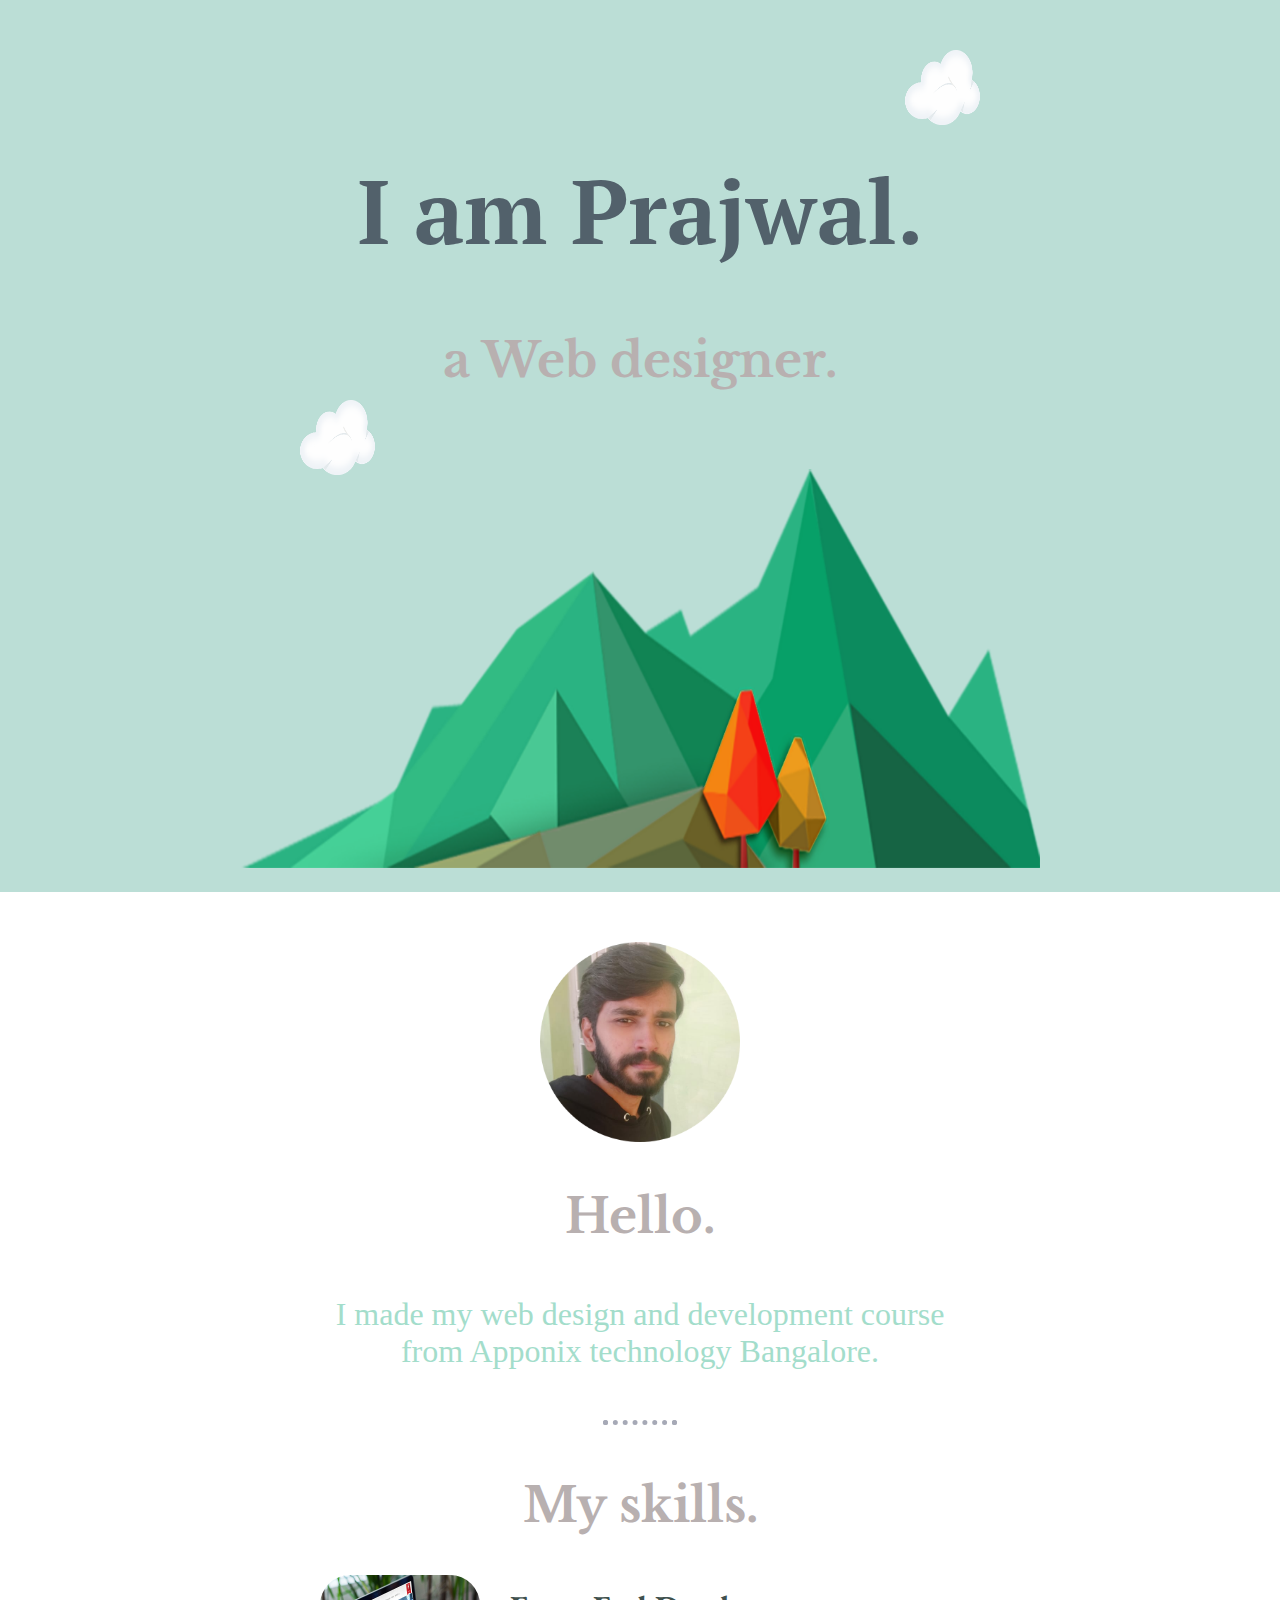
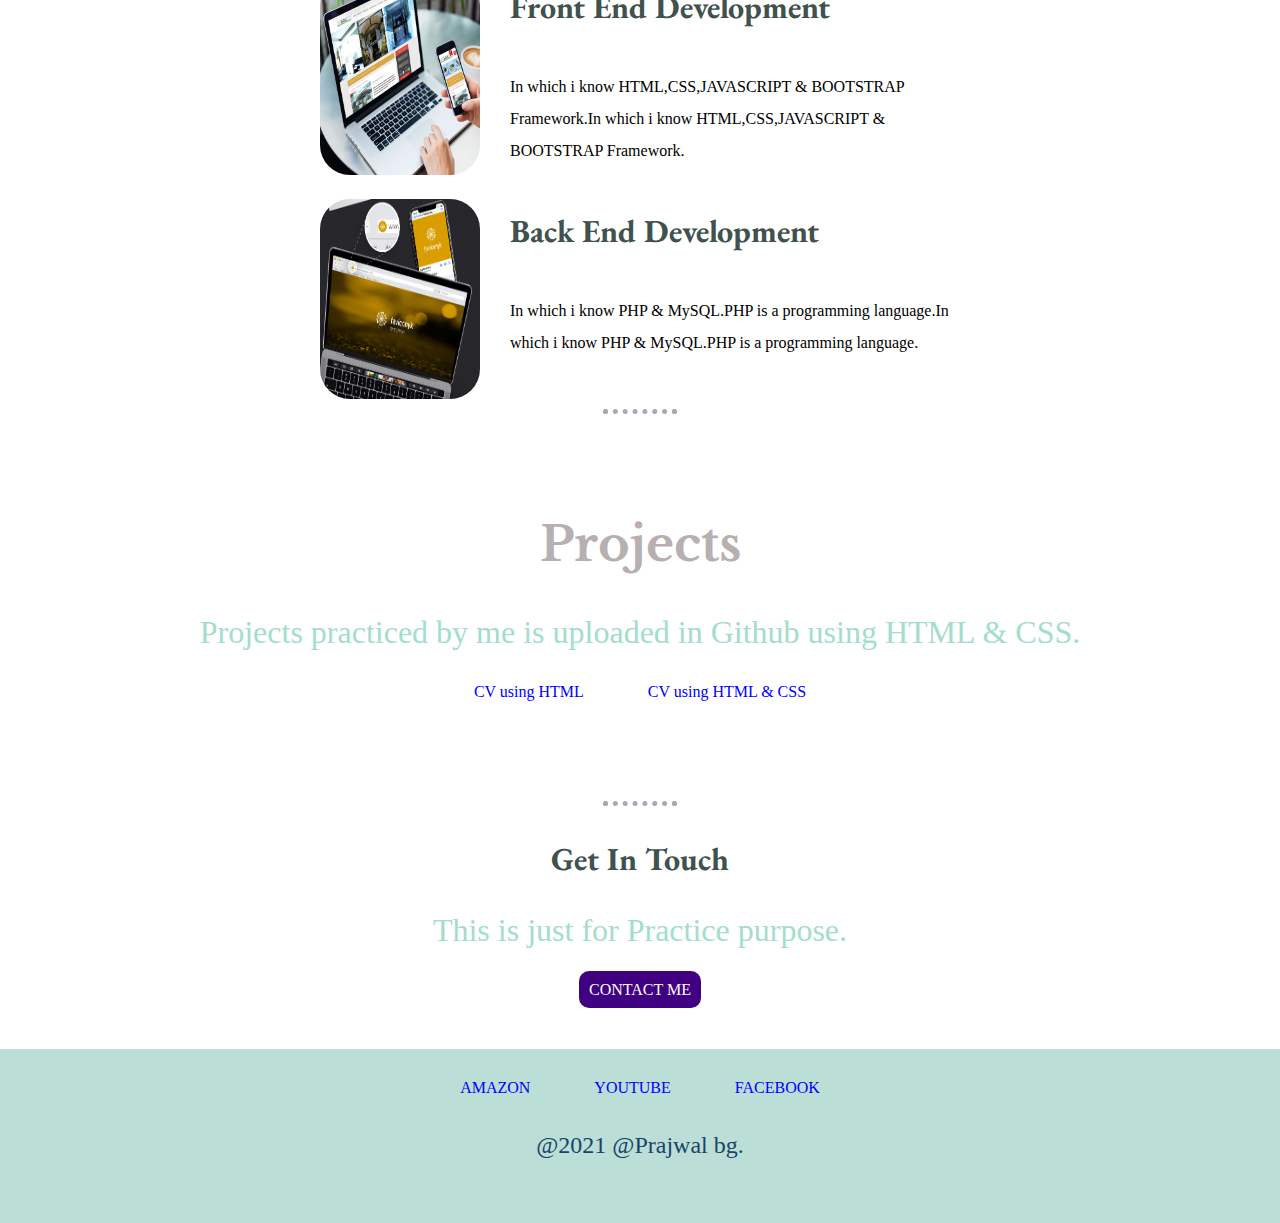
<file: index.html>
<!DOCTYPE html>
<html>
<head>
	<meta charset="utf-8">
	<title>Prajwal CSS site.</title>
	<link rel="stylesheet"  href="css/style.css">
	<link rel="icon"  href="praju.ico">
	<link rel="preconnect" href="https://fonts.gstatic.com">
<link rel="preconnect" href="https://fonts.gstatic.com">
<link href="https://fonts.googleapis.com/css2?family=PT+Serif:ital@1&family=Redressed&display=swap&family=Libre+Baskerville&display=swap&family=EB+Garamond:wght@500" rel="stylesheet">
</head>
<body>
	<div class="top-container">
		<img class="top-cloud" src="images/cloud.png" alt="cloud" width="75px" height="75px">
		<h1>I am Prajwal.</h1>
		<h2>a Web designer.</h2>
		<img class="bottom-cloud" src="images/cloud.png" alt="cloud" width="75px" height="75px"><br>
		<img class="mountain" src="images/mountain.png" alt="mountain" width="800px" height="400px">	
	</div>
	<div class="middle-container">
	<div class="profile">
		<img src="images/prajwal.png" alt="praju" width="200px" height="200px">
		<h2>Hello.</h2>
		<p class="intro">I made my web design and development course from Apponix technology Bangalore. </p>
	</div>
	<hr>

	<div class="skills">
		<h2>My skills.</h2>
		<div class="skill-row">
			<img class="image" src="images/fed.png" alt="fed" width="250px" height="200px" >
			<h3>Front End Development</h3>
			<p class="fed">In which i know HTML,CSS,JAVASCRIPT & BOOTSTRAP Framework.In which i know HTML,CSS,JAVASCRIPT & BOOTSTRAP Framework.</p>
		</div>
		<div class="skill-row">
			<img class="image1" src="images/bed.png" alt="bed" width="250px" height="200px" >
			<h3>Back End Development</h3>
			<p class="bed">In which i know PHP & MySQL.PHP is a programming language.In which i know PHP & MySQL.PHP is a programming language.</p>
		</div>
		
	</div>
	<hr>
	<div class="project">
		
		<h2>Projects</h2>
		<p class="github">Projects practiced by me is uploaded in Github using HTML & CSS.</p>
		<a href="https://prajwalb-g.github.io/CV/">CV using HTML</a>
		<a href="https://prajwalb-g.github.io/CV/">CV using HTML & CSS</a>
	
	</div>



<hr>

	<div>
		<h3>Get In Touch</h3>
		<p class="github">This is just for Practice purpose.</p>
		<a class="button" href="https://prajwalb-g.github.io/CV/">CONTACT ME</a>
		
	</div>
</div>
<div class="bottom-container">
<div>
		<a href="https://www.amazon.com/">AMAZON</a>
		<a href="https://www.youtube.com/">YOUTUBE</a>
		<a href="https://www.facebook.com/">FACEBOOK</a>
		<p class="footer">@2021 @Prajwal bg.</p>	
</div>
</div>

</body>
</html>
</file>
<file: css/style.css>
body{
	margin: 0;
	text-align: center;
	
}
h1{
	color: #52616b;
	margin-top: 50px;
	font-family: 'PT Serif', serif;
	font-size: 5.625rem;
}
h2{
	color: #b8b0b0;
	font-family: 'Libre Baskerville', serif;
	font-size: 3rem;
}
h3{
	color: #40514e;
	font-family: 'EB Garamond', serif;
	font-size: 2rem;
}
.intro{
	color: #a3ddcb;
	font-size: 2rem;
	width: 50%;
	margin: 50px auto 50px auto;
}


.top-container{
	
	position: relative;
	padding-top: 100px;
	background-color: #bbded6;
	}
.middle-container{
	margin: 50px auto;

	}
.top-cloud{
	position: absolute;
	right:  300px;
	top: 50px;

}
.bottom-cloud{
	margin-top:50px;
	position: absolute;
	left: 300px;
	top: 350px;
}
.mountain{
	margin: 20px auto 20px auto;
}
.skills{
	margin: 50px auto;
}
.skill-row{
	width: 50%;
	margin: 20px auto;
	text-align: left;
	line-height: 2;

}
.image{
	width: 25%;
	float: left;
	margin-right: 30px;
	border-radius: 30px;
}
.image1{
	width: 25%;
	float: left;
	margin-right: 30px;
	border-radius: 30px;
}
hr{
	
	width: 5%;
	border: 5px dotted #a6a9b6;
	border-bottom: none;
}
.button{
	background-color:#400082;
	color:white;
	padding: 10px;
	margin: 20px;
	border-radius: 10px;
}

a{
	text-decoration: none;
	margin: 100px 30px;
	color: blue;
}
a:hover{
	color: grey;
}
.bottom-container{
	background-color: #bbded6;
	padding: 30px 0;
}
.github{
	padding:  30px auto;
	color: #a3ddcb;
	font-size: 2rem;	
}
.project{
	margin: 100px auto;
}
.footer{
	line-height: 2;
	color: #19456b;
	font-size: 1.5rem;
}
</file>
